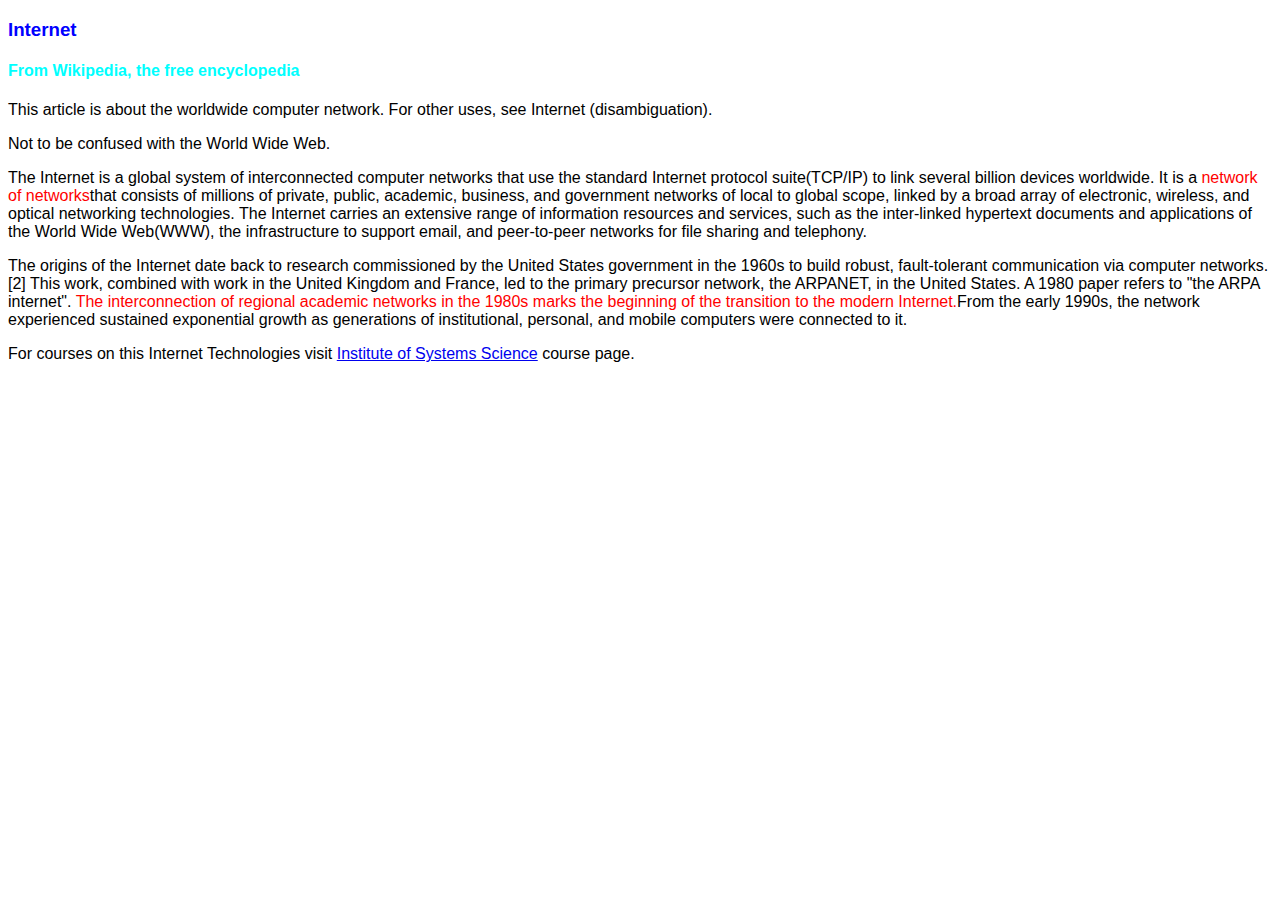
<file: Assignment_1/index.html>
<!DOCTYPE html>
<html lang="en">
<head>
    <meta charset="UTF-8">
    <meta name="viewport" content="width=device-width, initial-scale=1.0">
    <title>Document</title>
</head>
<body>
    <div style="font-family: sans-serif;">
        <h3 style="color:blue">Internet</h3>

        <h4 style="color:cyan">From Wikipedia, the free encyclopedia</h4>

        <p>This article is about the worldwide computer network. For other uses, see Internet (disambiguation).</p>

        <p>Not to be confused with the World Wide Web.</p>
        
        <p>The Internet is a global system of interconnected computer networks that use the standard Internet protocol
        suite(TCP/IP) to link several billion devices worldwide. It is a <span style="color: red;">network of networks</span>that consists of millions of private, public, academic, business, and government networks of local to global scope,
        linked by a broad array of electronic, wireless, and optical networking technologies. The Internet carries an extensive
        range of information resources and services, such as the inter-linked hypertext documents and applications of the World
        Wide Web(WWW), the infrastructure to support email, and peer-to-peer networks for file sharing and telephony.</p>

        <p>The origins of the Internet date back to research commissioned by the United States government in the 1960s to build
        robust, fault-tolerant communication via computer networks.[2] This work, combined with work in the United Kingdom and
        France, led to the primary precursor network, the ARPANET, in the United States. A 1980 paper refers to "the ARPA
        internet". <span style="color:red">The interconnection of regional academic networks in the 1980s marks the beginning of the transition to the modern
        Internet.</span>From the early 1990s, the network experienced sustained exponential growth as generations of institutional, personal,
        and mobile computers were connected to it.</p>

        <p>For courses on this Internet Technologies visit <a href="https://www.iss.nus.edu.sg/executive-education/course-exams-finder/course-finder">Institute of Systems Science</a> course page.</p>
    </div>
</body>
</html>
</file>
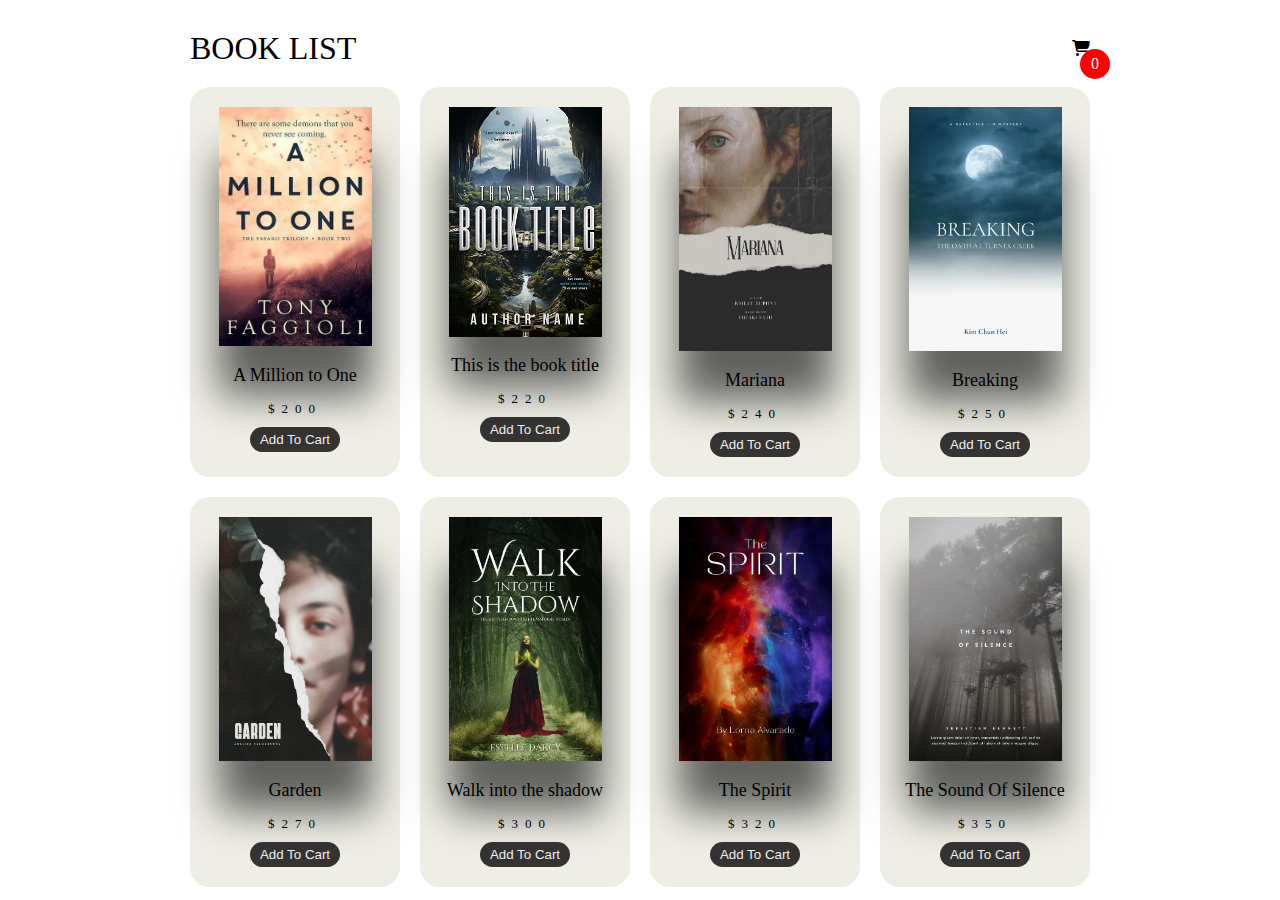
<file: Assignment_8/index.html>
<!DOCTYPE html>
<html lang="en">
<head>
    <meta charset="UTF-8">
    <meta name="viewport" content="width=device-width, initial-scale=1.0">
    <title>Shopping</title>
    
    <link rel="stylesheet" href="style.css">
    <link rel="stylesheet" href="https://cdnjs.cloudflare.com/ajax/libs/font-awesome/6.5.1/css/all.min.css">
</head>
<body class="">
    <div class="container">
        <header>
            <div class="title">BOOK LIST</div>
            <div class="icon-cart">
                <i class="fa-sharp fa-solid fa-cart-shopping"></i>
                <span>0</span>
            </div>
        </header>

        <div class="listBook">
            
        </div>
    </div>

    <div class="cartTab">
        <h1>Shopping Cart</h1>
        <div class="listCart">
            
        </div>
        <div class="btn">
            <button class="close">CLOSE</button>
            <button class="checkOut">CHECK OUT</button>
        </div>
    </div>

    <script src="common.js"></script>
</body>
</html>
</file>
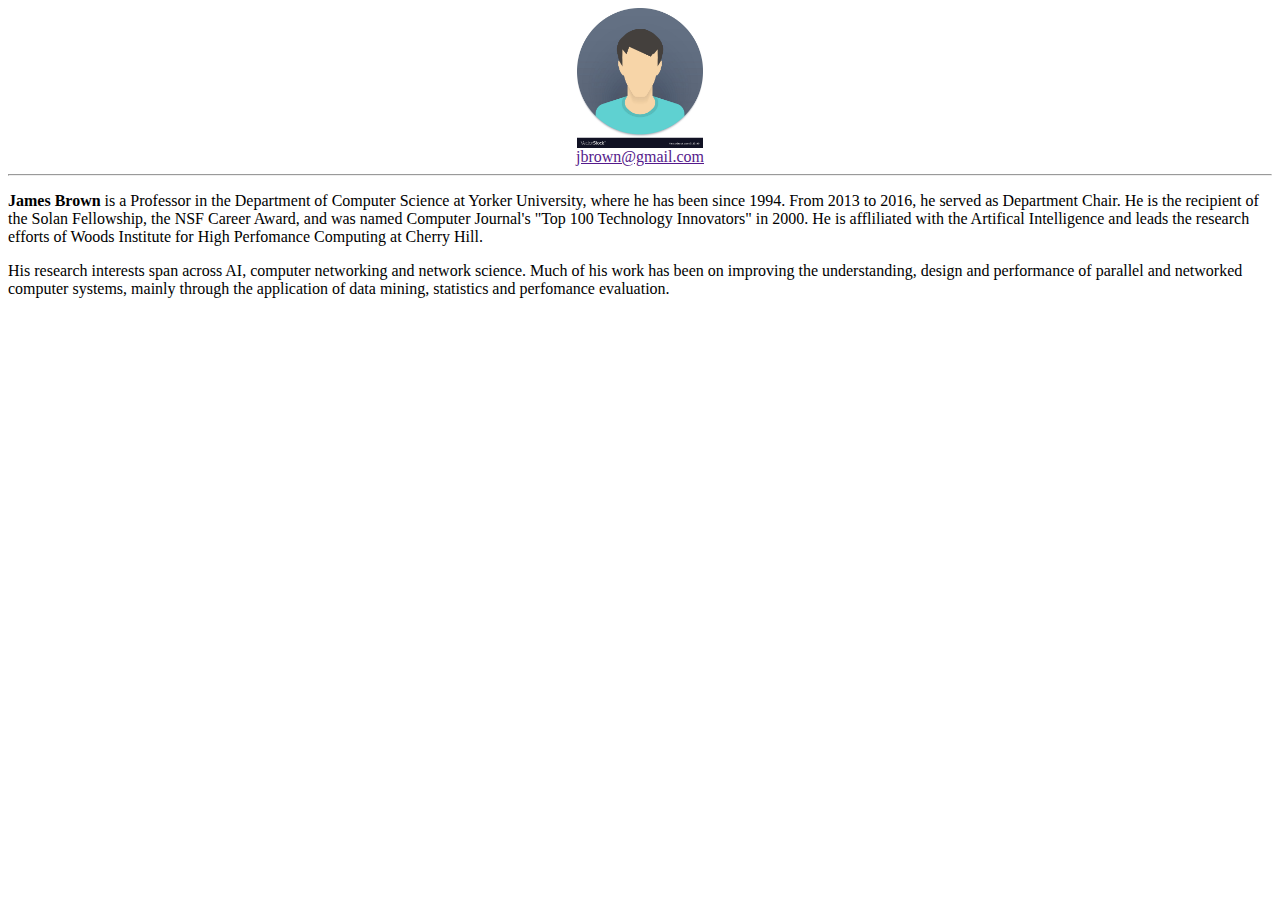
<file: Assignment_2/Author.html>
<!DOCTYPE html>
<html lang="en">
<head>
    <meta charset="UTF-8">
    <meta name="viewport" content="width=device-width, initial-scale=1.0">
    <title>Author</title>

    <link rel="stylesheet" href="style.css">
</head>
<body>
    <div>
        <img src="avatar.jpg" alt="user_img" class="user_img">
    </div>
    <a href="" class="mail">jbrown@gmail.com</a>
    <hr>
    <div>
        <p><b>James Brown</b> is a Professor in the Department of Computer Science at Yorker University, where he has been since 1994. From 2013 to 2016, he served as Department Chair. He is the recipient of the Solan Fellowship, the NSF Career Award, and was named Computer Journal's "Top 100 Technology Innovators" in 2000. He is affliliated with the Artifical Intelligence and leads the research efforts of Woods Institute for High Perfomance Computing at Cherry Hill.</p>
        <p>His research interests span across AI, computer networking and network science. Much of his work has been on improving the understanding, design and performance of parallel and networked computer systems, mainly through the application of data mining, statistics and perfomance evaluation.</p>
    </div>
</body>
</html>
</file>
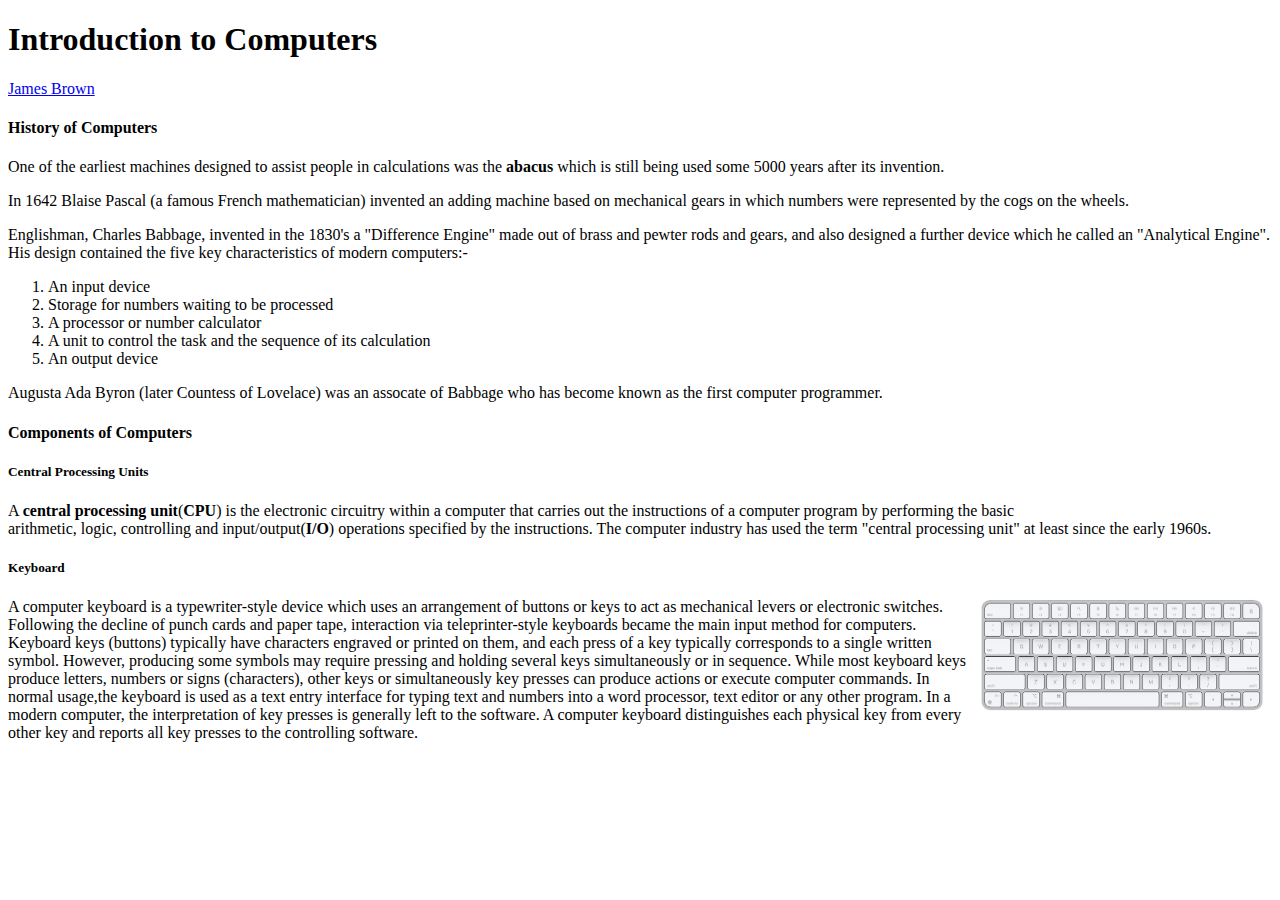
<file: Assignment_2/IntroComputers.html>
<!DOCTYPE html>
<html lang="en">
<head>
    <meta charset="UTF-8">
    <meta name="viewport" content="width=device-width, initial-scale=1.0">
    <title>Basic</title>

</head>
<body>
    <div>
        <h1>Introduction to Computers</h1>
        
        <a href="Author.html">James Brown</a>
        
        <h4>History of Computers</h4>
        
        <p>One of the earliest machines designed to assist people in calculations was the <b>abacus</b> which is still being
            used some 5000 years after its invention.</p>
        
        <p>In 1642 Blaise Pascal <span>&#40;</span>a famous French mathematician<span>&#41;</span> invented an adding machine
            based on mechanical gears in which numbers were represented by the cogs on the wheels.</p>
        
        <p>Englishman, Charles Babbage, invented in the 1830's a "Difference Engine" made out of brass and pewter rods and
            gears, and also designed a further device which he called an "Analytical Engine". His design contained the five key
            characteristics of modern computers:- </p>
        
        <ol>
            <li>An input device</li>
            <li>Storage for numbers waiting to be processed</li>
            <li>A processor or number calculator</li>
            <li>A unit to control the task and the sequence of its calculation</li>
            <li>An output device</li>
        </ol>
        
        <p>Augusta Ada Byron <span>&#40;</span>later Countess of Lovelace<span>&#41;</span> was an assocate of Babbage who has
            become known as the first computer programmer.</p>
    </div>
    <div class="">
        <h4>Components of Computers</h4>

        <h5>Central Processing Units</h5>

        <p>A <b>central processing unit</b><span>&#40;</span><b>CPU</b><span>&#41;</span> is the electronic circuitry within a computer that carries out the instructions of a computer program by performing the basic <br>arithmetic, logic, controlling and input/output<span>&#40;</span><b>I/O</b><span>&#41;</span> operations specified by the instructions. The computer industry has used the term "central processing unit" at least since the early 1960s.</p>

        <h5>Keyboard</h5>
        
        <div class="">
            <img class="keyboard" src="MK2A3.jpeg" alt="keyboard" style="float: right; margin-top: -18px; width: 300px; height: 150px;">
        </div>
        <div>
            <p class="text" style="word-wrap: break-word;">A computer keyboard is a typewriter-style device which uses an arrangement of buttons or keys to act as mechanical
                levers or electronic switches. Following the decline of punch cards and paper tape, interaction via
                teleprinter-style keyboards became the main input method for computers. Keyboard keys
                <span>&#40;</span>buttons<span>&#41;</span> typically have characters engraved or printed on them, and each press
                of a key typically corresponds to a single written symbol. However, producing some symbols may require pressing
                and holding several keys simultaneously or in sequence. While most keyboard keys produce letters, numbers or
                signs <span>&#40;</span>characters<span>&#41;</span>, other keys or simultaneously key presses can produce
                actions or execute computer commands. In normal usage,the keyboard is used as a text entry interface for typing
                text and numbers into a word processor, text editor or any other program. In a modern computer, the interpretation of key presses is generally left to the software. A computer keyboard distinguishes each physical key from every
                other key and reports all key presses to the controlling software.</p>
        </div>
    </div>
</body>
</html>
</file>
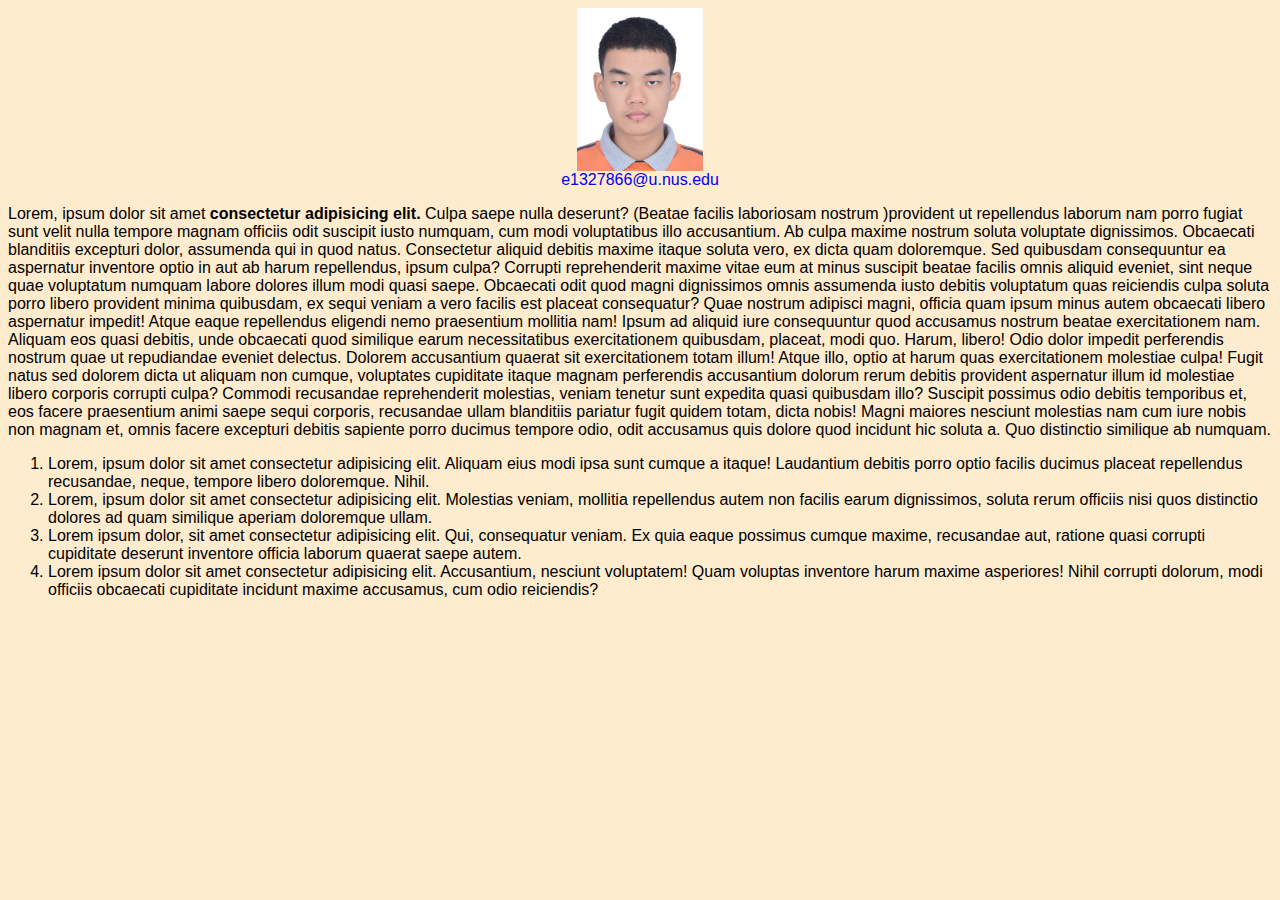
<file: Assignment_3/mypage.html>
<!DOCTYPE html>
<html lang="en">
<head>
    <meta charset="UTF-8">
    <meta name="viewport" content="width=device-width, initial-scale=1.0">
    <title>My Page</title>

    <link rel="stylesheet" href="style.css">
</head>
<body>
    <div>
        <img src="IMG_0039.JPG" alt="" class="img">
    </div>
    <a href="e1327866@u.nus.edu" class="link">e1327866@u.nus.edu</a>
    <div>
        <p>Lorem, ipsum dolor sit amet <b>consectetur adipisicing elit.</b> Culpa saepe nulla deserunt? <span>&#40;</span>Beatae facilis laboriosam nostrum <span>&#41;</span>provident ut repellendus laborum nam porro fugiat sunt velit nulla tempore magnam officiis odit suscipit iusto numquam, cum modi voluptatibus illo accusantium. Ab culpa maxime nostrum soluta voluptate dignissimos. Obcaecati blanditiis excepturi dolor, assumenda qui in quod natus. Consectetur aliquid debitis maxime itaque soluta vero, ex dicta quam doloremque. Sed quibusdam consequuntur ea aspernatur inventore optio in aut ab harum repellendus, ipsum culpa? Corrupti reprehenderit maxime vitae eum at minus suscipit beatae facilis omnis aliquid eveniet, sint neque quae voluptatum numquam labore dolores illum modi quasi saepe. Obcaecati odit quod magni dignissimos omnis assumenda iusto debitis voluptatum quas reiciendis culpa soluta porro libero provident minima quibusdam, ex sequi veniam a vero facilis est placeat consequatur? Quae nostrum adipisci magni, officia quam ipsum minus autem obcaecati libero aspernatur impedit! Atque eaque repellendus eligendi nemo praesentium mollitia nam! Ipsum ad aliquid iure consequuntur quod accusamus nostrum beatae exercitationem nam. Aliquam eos quasi debitis, unde obcaecati quod similique earum necessitatibus exercitationem quibusdam, placeat, modi quo. Harum, libero! Odio dolor impedit perferendis nostrum quae ut repudiandae eveniet delectus. Dolorem accusantium quaerat sit exercitationem totam illum! Atque illo, optio at harum quas exercitationem molestiae culpa! Fugit natus sed dolorem dicta ut aliquam non cumque, voluptates cupiditate itaque magnam perferendis accusantium dolorum rerum debitis provident aspernatur illum id molestiae libero corporis corrupti culpa? Commodi recusandae reprehenderit molestias, veniam tenetur sunt expedita quasi quibusdam illo? Suscipit possimus odio debitis temporibus et, eos facere praesentium animi saepe sequi corporis, recusandae ullam blanditiis pariatur fugit quidem totam, dicta nobis! Magni maiores nesciunt molestias nam cum iure nobis non magnam et, omnis facere excepturi debitis sapiente porro ducimus tempore odio, odit accusamus quis dolore quod incidunt hic soluta a. Quo distinctio similique ab numquam.</p>

        <ol>
            <li>Lorem, ipsum dolor sit amet consectetur adipisicing elit. Aliquam eius modi ipsa sunt cumque a itaque! Laudantium debitis porro optio facilis ducimus placeat repellendus recusandae, neque, tempore libero doloremque. Nihil.</li>
            <li>Lorem, ipsum dolor sit amet consectetur adipisicing elit. Molestias veniam, mollitia repellendus autem non facilis earum dignissimos, soluta rerum officiis nisi quos distinctio dolores ad quam similique aperiam doloremque ullam.</li>
            <li>Lorem ipsum dolor, sit amet consectetur adipisicing elit. Qui, consequatur veniam. Ex quia eaque possimus cumque maxime, recusandae aut, ratione quasi corrupti cupiditate deserunt inventore officia laborum quaerat saepe autem.</li>
            <li>Lorem ipsum dolor sit amet consectetur adipisicing elit. Accusantium, nesciunt voluptatem! Quam voluptas inventore harum maxime asperiores! Nihil corrupti dolorum, modi officiis obcaecati cupiditate incidunt maxime accusamus, cum odio reiciendis?</li>
        </ol>
    </div>

    
</body>
</html>
</file>
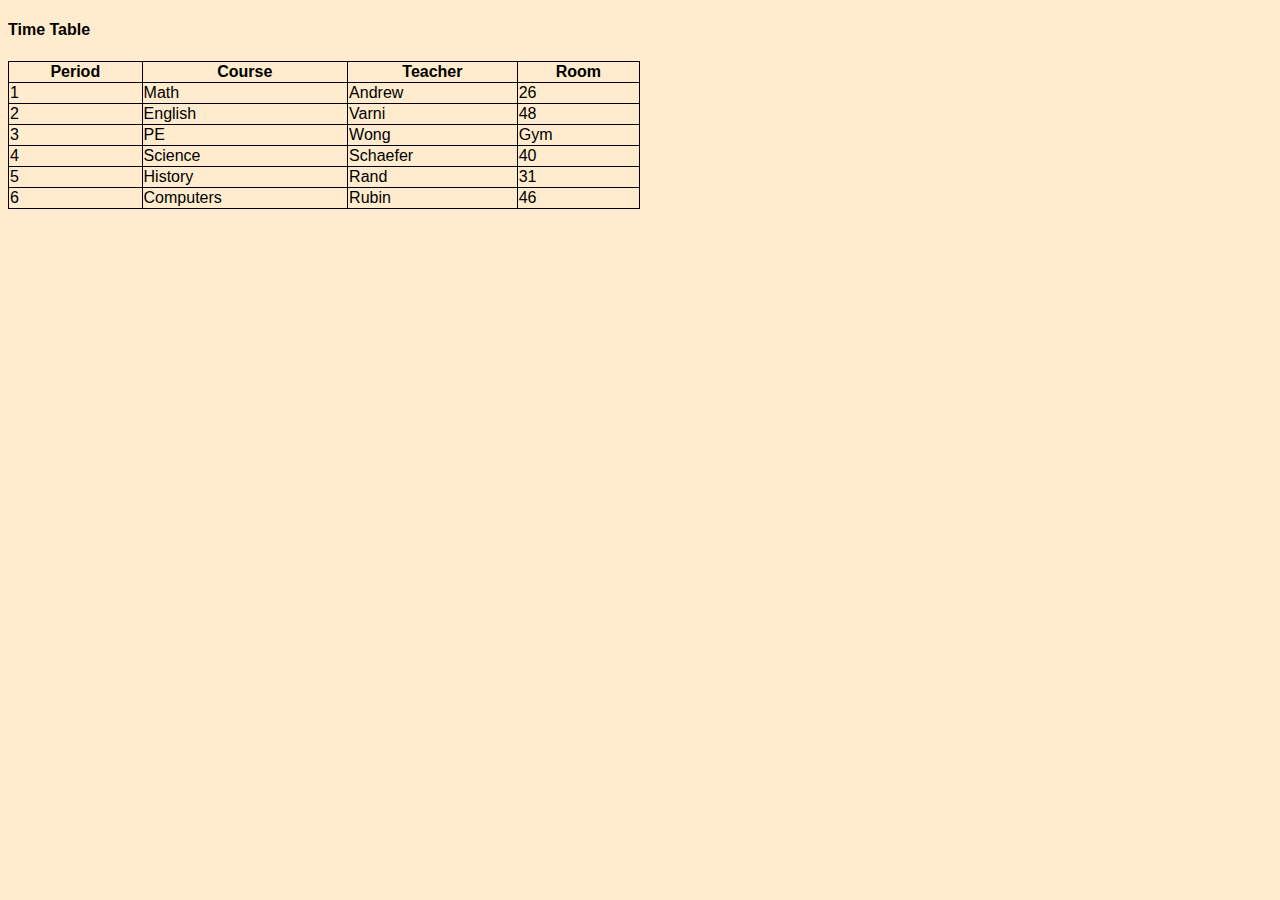
<file: Assignment_3/Table_1.html>
<!DOCTYPE html>
<html lang="en">
<head>
    <meta charset="UTF-8">
    <meta name="viewport" content="width=device-width, initial-scale=1.0">
    <title>Table</title>

    <link rel="stylesheet" href="style.css">
</head>
<body>
    <div>
        <h4>Time Table</h4>
        <table style="width: 50%;">
            <thead>
                <tr>
                    <th>Period</th>
                    <th>Course</th>
                    <th>Teacher</th>
                    <th>Room</th>
                </tr>
            </thead>
            <tbody>
                <tr>
                    <td>1</td>
                    <td>Math</td>
                    <td>Andrew</td>
                    <td>26</td>
                </tr>
                <tr>
                    <td>2</td>
                    <td>English</td>
                    <td>Varni</td>
                    <td>48</td>
                </tr>
                <tr>
                    <td>3</td>
                    <td>PE</td>
                    <td>Wong</td>
                    <td>Gym</td>
                </tr>
                <tr>
                    <td>4</td>
                    <td>Science</td>
                    <td>Schaefer</td>
                    <td>40</td>
                </tr>
                <tr>
                    <td>5</td>
                    <td>History</td>
                    <td>Rand</td>
                    <td>31</td>
                </tr>
                <tr>
                    <td>6</td>
                    <td>Computers</td>
                    <td>Rubin</td>
                    <td>46</td>
                </tr>
            </tbody>
        </table>
    </div>
</body>
</html>
</file>
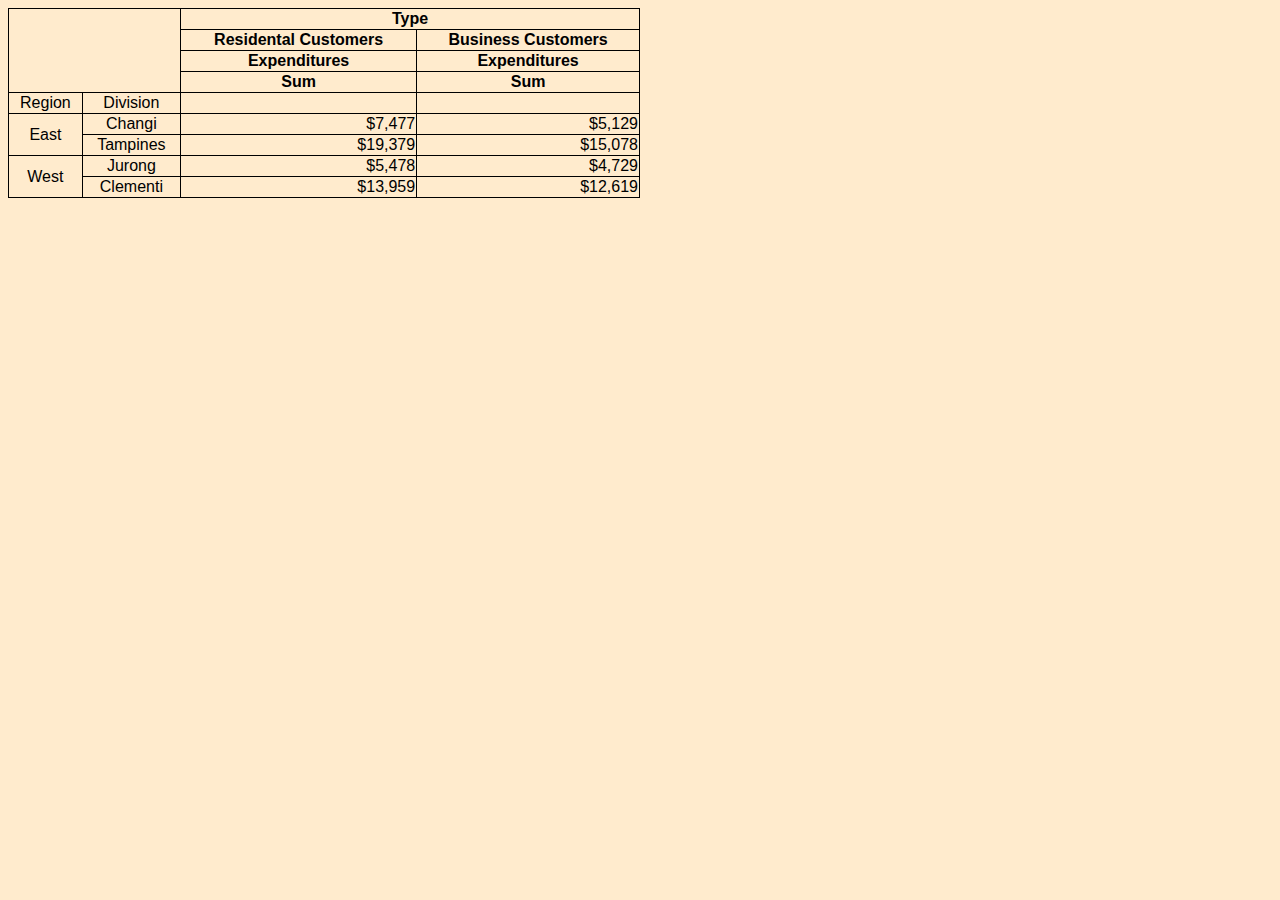
<file: Assignment_3/Table_2.html>
<!DOCTYPE html>
<html lang="en">
<head>
    <meta charset="UTF-8">
    <meta name="viewport" content="width=device-width, initial-scale=1.0">
    <title>Table</title>

    <link rel="stylesheet" href="style.css">
</head>
<body>
    <table style="width: 50%;">
        <tr>
            <th rowspan="4" style="border: 0px;"></th>
            <th rowspan="4" style="border: 0px;"></th>
            <th colspan="2">Type</th>
        </tr>
        <tr>
            <th>Residental Customers</th>
            <th>Business Customers</th>
        </tr>
        <tr>
            <th>Expenditures</th>
            <th>Expenditures</th>
        </tr>
        <tr>
            <th>Sum</th>
            <th>Sum</th>
        </tr>
        <tr>
            <td style="text-align: center;">Region</td>
            <td style="text-align: center;">Division</td>
            <td></td>
            <td></td>
        </tr>
        <tr>
            <td rowspan="2" style="text-align: center;">East</td>
            <td style="text-align: center;">Changi</td>
            <td style="text-align: right;">$7,477</td>
            <td style="text-align: right;">$5,129</td>
        </tr>
        <tr>
            <td style="text-align: center;">Tampines</td>
            <td style="text-align: right;">$19,379</td>
            <td style="text-align: right;">$15,078</td>
        </tr>
        <tr>
            <td rowspan="2" style="text-align: center;">West</td>
            <td style="text-align: center;">Jurong</td>
            <td style="text-align: right;">$5,478</td>
            <td style="text-align: right;">$4,729</td>
        </tr>
        <tr>
            <td style="text-align: center;">Clementi</td>
            <td style="text-align: right;">$13,959</td>
            <td style="text-align: right;">$12,619</td>
        </tr>
    </table>
</body>
</html>
</file>
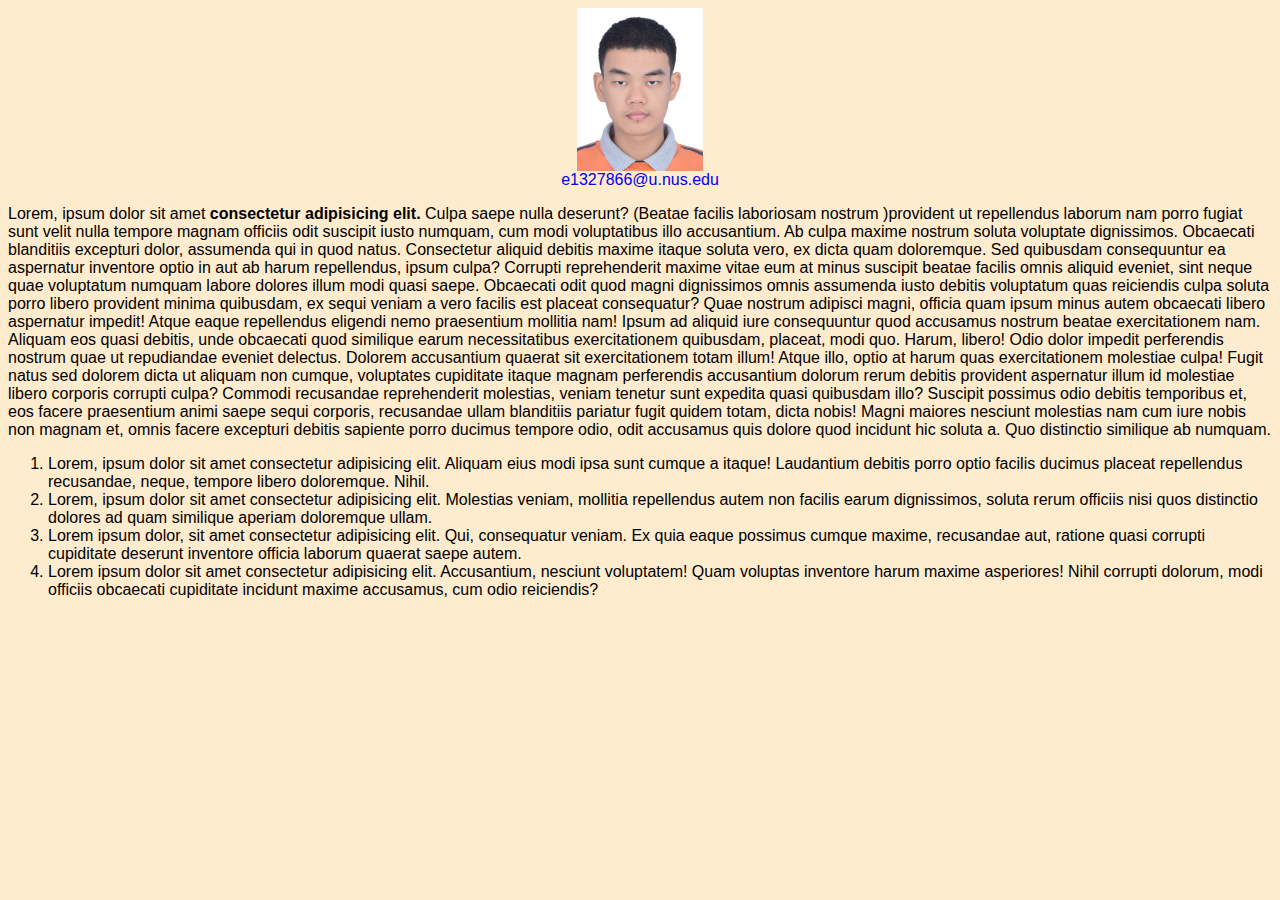
<file: Assignment_4/mypage.html>
<!DOCTYPE html>
<html lang="en">
<head>
    <meta charset="UTF-8">
    <meta name="viewport" content="width=device-width, initial-scale=1.0">
    <title>My Page</title>

    <link rel="stylesheet" href="font.css">
    <link rel="stylesheet" href="color.css">
</head>
<body>
    <div>
        <img src="IMG_0039.JPG" alt="" class="img">
    </div>
    <a href="e1327866@u.nus.edu" class="link">e1327866@u.nus.edu</a>
    <div>
        <p>Lorem, ipsum dolor sit amet <b>consectetur adipisicing elit.</b> Culpa saepe nulla deserunt? <span>&#40;</span>Beatae facilis laboriosam nostrum <span>&#41;</span>provident ut repellendus laborum nam porro fugiat sunt velit nulla tempore magnam officiis odit suscipit iusto numquam, cum modi voluptatibus illo accusantium. Ab culpa maxime nostrum soluta voluptate dignissimos. Obcaecati blanditiis excepturi dolor, assumenda qui in quod natus. Consectetur aliquid debitis maxime itaque soluta vero, ex dicta quam doloremque. Sed quibusdam consequuntur ea aspernatur inventore optio in aut ab harum repellendus, ipsum culpa? Corrupti reprehenderit maxime vitae eum at minus suscipit beatae facilis omnis aliquid eveniet, sint neque quae voluptatum numquam labore dolores illum modi quasi saepe. Obcaecati odit quod magni dignissimos omnis assumenda iusto debitis voluptatum quas reiciendis culpa soluta porro libero provident minima quibusdam, ex sequi veniam a vero facilis est placeat consequatur? Quae nostrum adipisci magni, officia quam ipsum minus autem obcaecati libero aspernatur impedit! Atque eaque repellendus eligendi nemo praesentium mollitia nam! Ipsum ad aliquid iure consequuntur quod accusamus nostrum beatae exercitationem nam. Aliquam eos quasi debitis, unde obcaecati quod similique earum necessitatibus exercitationem quibusdam, placeat, modi quo. Harum, libero! Odio dolor impedit perferendis nostrum quae ut repudiandae eveniet delectus. Dolorem accusantium quaerat sit exercitationem totam illum! Atque illo, optio at harum quas exercitationem molestiae culpa! Fugit natus sed dolorem dicta ut aliquam non cumque, voluptates cupiditate itaque magnam perferendis accusantium dolorum rerum debitis provident aspernatur illum id molestiae libero corporis corrupti culpa? Commodi recusandae reprehenderit molestias, veniam tenetur sunt expedita quasi quibusdam illo? Suscipit possimus odio debitis temporibus et, eos facere praesentium animi saepe sequi corporis, recusandae ullam blanditiis pariatur fugit quidem totam, dicta nobis! Magni maiores nesciunt molestias nam cum iure nobis non magnam et, omnis facere excepturi debitis sapiente porro ducimus tempore odio, odit accusamus quis dolore quod incidunt hic soluta a. Quo distinctio similique ab numquam.</p>

        <ol>
            <li>Lorem, ipsum dolor sit amet consectetur adipisicing elit. Aliquam eius modi ipsa sunt cumque a itaque! Laudantium debitis porro optio facilis ducimus placeat repellendus recusandae, neque, tempore libero doloremque. Nihil.</li>
            <li>Lorem, ipsum dolor sit amet consectetur adipisicing elit. Molestias veniam, mollitia repellendus autem non facilis earum dignissimos, soluta rerum officiis nisi quos distinctio dolores ad quam similique aperiam doloremque ullam.</li>
            <li>Lorem ipsum dolor, sit amet consectetur adipisicing elit. Qui, consequatur veniam. Ex quia eaque possimus cumque maxime, recusandae aut, ratione quasi corrupti cupiditate deserunt inventore officia laborum quaerat saepe autem.</li>
            <li>Lorem ipsum dolor sit amet consectetur adipisicing elit. Accusantium, nesciunt voluptatem! Quam voluptas inventore harum maxime asperiores! Nihil corrupti dolorum, modi officiis obcaecati cupiditate incidunt maxime accusamus, cum odio reiciendis?</li>
        </ol>
    </div>

    
</body>
</html>
</file>
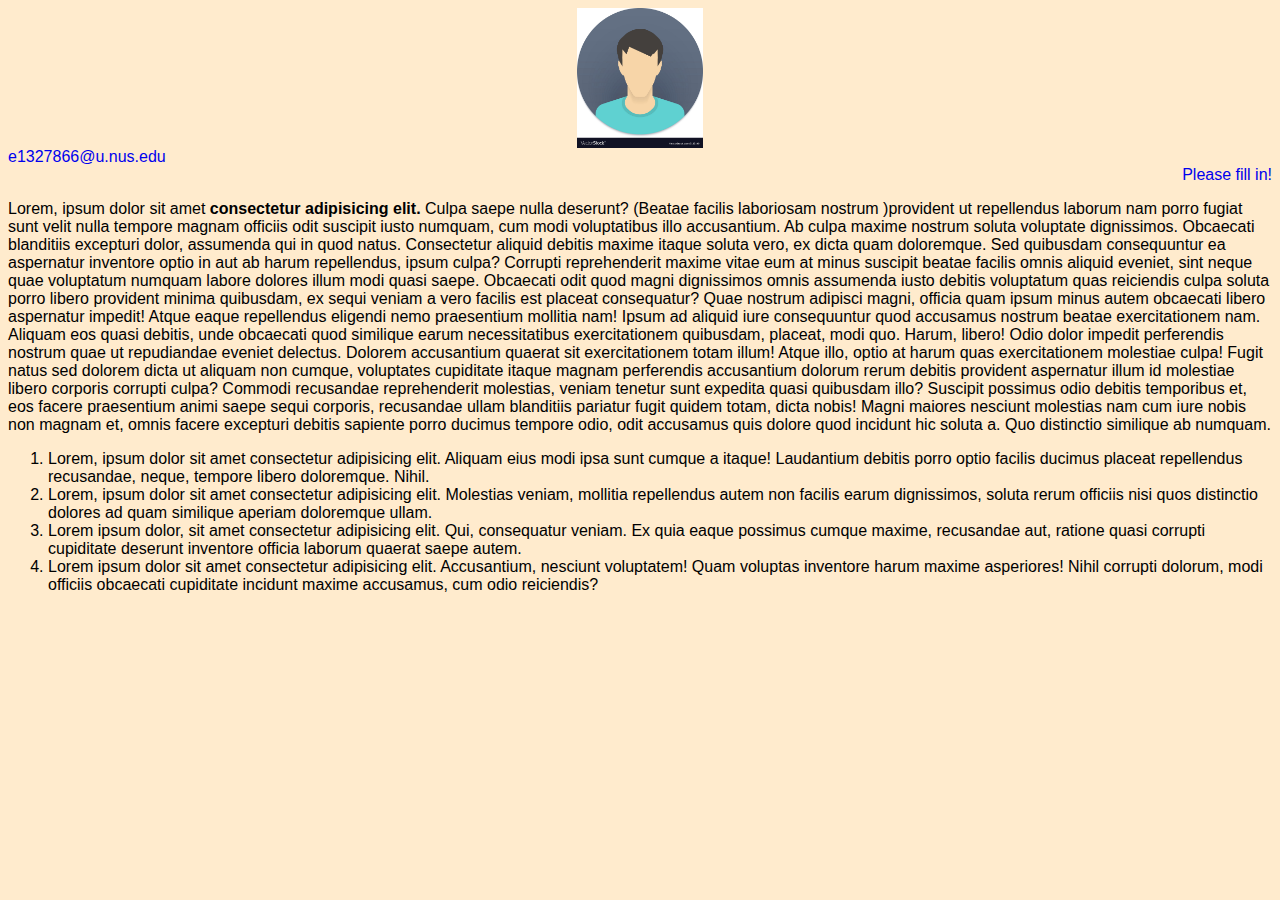
<file: Assignment_5/mypage.html>
<!DOCTYPE html>
<html lang="en">
<head>
    <meta charset="UTF-8">
    <meta name="viewport" content="width=device-width, initial-scale=1.0">
    <title>My Page</title>

    <link rel="stylesheet" href="font.css">
    <link rel="stylesheet" href="color.css">
</head>
<body>
    <div>
        <img src="avatar.jpg" alt="" class="img">
    </div>
    
    <a href="e1327866@u.nus.edu" class="link">e1327866@u.nus.edu</a>
    <a href="survey.html" class="survey_link">Please fill in!</a>
    
    <div>
        <p>Lorem, ipsum dolor sit amet <b>consectetur adipisicing elit.</b> Culpa saepe nulla deserunt? <span>&#40;</span>Beatae facilis laboriosam nostrum <span>&#41;</span>provident ut repellendus laborum nam porro fugiat sunt velit nulla tempore magnam officiis odit suscipit iusto numquam, cum modi voluptatibus illo accusantium. Ab culpa maxime nostrum soluta voluptate dignissimos. Obcaecati blanditiis excepturi dolor, assumenda qui in quod natus. Consectetur aliquid debitis maxime itaque soluta vero, ex dicta quam doloremque. Sed quibusdam consequuntur ea aspernatur inventore optio in aut ab harum repellendus, ipsum culpa? Corrupti reprehenderit maxime vitae eum at minus suscipit beatae facilis omnis aliquid eveniet, sint neque quae voluptatum numquam labore dolores illum modi quasi saepe. Obcaecati odit quod magni dignissimos omnis assumenda iusto debitis voluptatum quas reiciendis culpa soluta porro libero provident minima quibusdam, ex sequi veniam a vero facilis est placeat consequatur? Quae nostrum adipisci magni, officia quam ipsum minus autem obcaecati libero aspernatur impedit! Atque eaque repellendus eligendi nemo praesentium mollitia nam! Ipsum ad aliquid iure consequuntur quod accusamus nostrum beatae exercitationem nam. Aliquam eos quasi debitis, unde obcaecati quod similique earum necessitatibus exercitationem quibusdam, placeat, modi quo. Harum, libero! Odio dolor impedit perferendis nostrum quae ut repudiandae eveniet delectus. Dolorem accusantium quaerat sit exercitationem totam illum! Atque illo, optio at harum quas exercitationem molestiae culpa! Fugit natus sed dolorem dicta ut aliquam non cumque, voluptates cupiditate itaque magnam perferendis accusantium dolorum rerum debitis provident aspernatur illum id molestiae libero corporis corrupti culpa? Commodi recusandae reprehenderit molestias, veniam tenetur sunt expedita quasi quibusdam illo? Suscipit possimus odio debitis temporibus et, eos facere praesentium animi saepe sequi corporis, recusandae ullam blanditiis pariatur fugit quidem totam, dicta nobis! Magni maiores nesciunt molestias nam cum iure nobis non magnam et, omnis facere excepturi debitis sapiente porro ducimus tempore odio, odit accusamus quis dolore quod incidunt hic soluta a. Quo distinctio similique ab numquam.</p>

        <ol>
            <li>Lorem, ipsum dolor sit amet consectetur adipisicing elit. Aliquam eius modi ipsa sunt cumque a itaque! Laudantium debitis porro optio facilis ducimus placeat repellendus recusandae, neque, tempore libero doloremque. Nihil.</li>
            <li>Lorem, ipsum dolor sit amet consectetur adipisicing elit. Molestias veniam, mollitia repellendus autem non facilis earum dignissimos, soluta rerum officiis nisi quos distinctio dolores ad quam similique aperiam doloremque ullam.</li>
            <li>Lorem ipsum dolor, sit amet consectetur adipisicing elit. Qui, consequatur veniam. Ex quia eaque possimus cumque maxime, recusandae aut, ratione quasi corrupti cupiditate deserunt inventore officia laborum quaerat saepe autem.</li>
            <li>Lorem ipsum dolor sit amet consectetur adipisicing elit. Accusantium, nesciunt voluptatem! Quam voluptas inventore harum maxime asperiores! Nihil corrupti dolorum, modi officiis obcaecati cupiditate incidunt maxime accusamus, cum odio reiciendis?</li>
        </ol>
    </div>

    
</body>
</html>
</file>
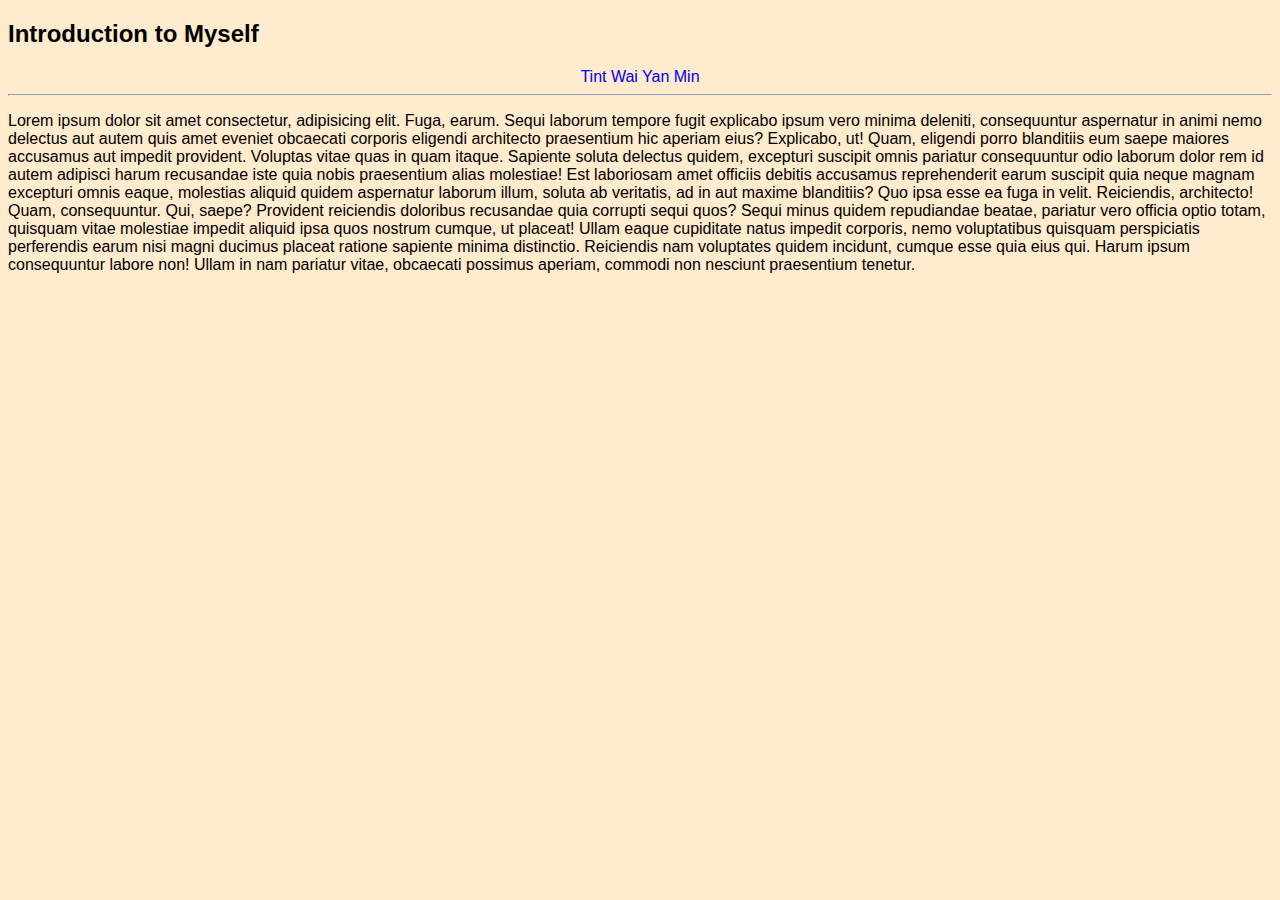
<file: Assignment_5/profile.html>
<!DOCTYPE html>
<html lang="en">
<head>
    <meta charset="UTF-8">
    <meta name="viewport" content="width=device-width, initial-scale=1.0">
    <title>Document</title>

    <link rel="stylesheet" href="font.css">
    <link rel="stylesheet" href="color.css">
</head>
<body>
    <div>
        <h2>Introduction to Myself</h2>

        <a href="mypage.html" class="profile_link">Tint Wai Yan Min</a>
        <hr>

        <div>
            <p>Lorem ipsum dolor sit amet consectetur, adipisicing elit. Fuga, earum. Sequi laborum tempore fugit explicabo ipsum vero minima deleniti, consequuntur aspernatur in animi nemo delectus aut autem quis amet eveniet obcaecati corporis eligendi architecto praesentium hic aperiam eius? Explicabo, ut! Quam, eligendi porro blanditiis eum saepe maiores accusamus aut impedit provident. Voluptas vitae quas in quam itaque. Sapiente soluta delectus quidem, excepturi suscipit omnis pariatur consequuntur odio laborum dolor rem id autem adipisci harum recusandae iste quia nobis praesentium alias molestiae! Est laboriosam amet officiis debitis accusamus reprehenderit earum suscipit quia neque magnam excepturi omnis eaque, molestias aliquid quidem aspernatur laborum illum, soluta ab veritatis, ad in aut maxime blanditiis? Quo ipsa esse ea fuga in velit. Reiciendis, architecto! Quam, consequuntur. Qui, saepe? Provident reiciendis doloribus recusandae quia corrupti sequi quos? Sequi minus quidem repudiandae beatae, pariatur vero officia optio totam, quisquam vitae molestiae impedit aliquid ipsa quos nostrum cumque, ut placeat! Ullam eaque cupiditate natus impedit corporis, nemo voluptatibus quisquam perspiciatis perferendis earum nisi magni ducimus placeat ratione sapiente minima distinctio. Reiciendis nam voluptates quidem incidunt, cumque esse quia eius qui. Harum ipsum consequuntur labore non! Ullam in nam pariatur vitae, obcaecati possimus aperiam, commodi non nesciunt praesentium tenetur.</p>
        </div>
    </div>
</body>
</html>
</file>
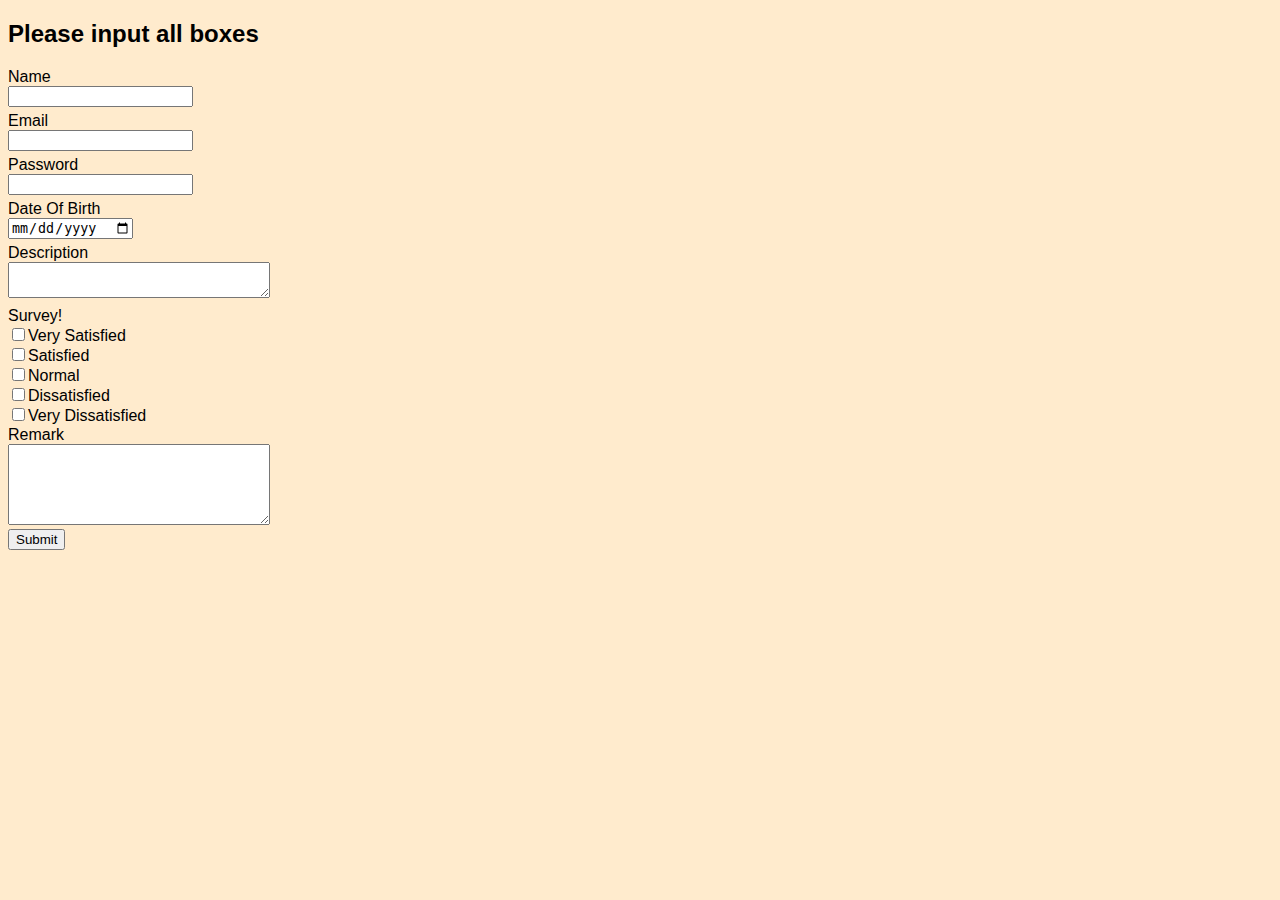
<file: Assignment_5/survey.html>
<!DOCTYPE html>
<html lang="en">
<head>
    <meta charset="UTF-8">
    <meta name="viewport" content="width=device-width, initial-scale=1.0">
    <title>Document</title>

    <link rel="stylesheet" href="color.css">
    <link rel="stylesheet" href="font.css">
</head>
<body>
    <h2>Please input all boxes</h2>

    <div>
        <form action="" class="form">
            <label>Name</label><br>
            <input type="text" name="name" id="name" class="form-control"><br>

            <label>Email</label><br>
            <input type="email" name="mail" id="mail"  class="form-control"><br>

            <label>Password</label><br>
            <input type="password" name="password" id="password" class="form-control"><br>

            <label>Date Of Birth</label><br>
            <input type="date" name="ddate_of_birth" id="dob" class="form-control"><br>

            <label>Description</label><br>
            <textarea name="" id="" cols="30" rows="2" class="form-control"></textarea><br>

            <label for="">Survey!</label><br>
            <input type="checkbox" name="" id="">Very Satisfied <br>
            <input type="checkbox" name="" id="">Satisfied <br>
            <input type="checkbox" name="" id="">Normal <br>
            <input type="checkbox" name="" id="">Dissatisfied <br>
            <input type="checkbox" name="" id="" class="form-control">Very Dissatisfied <br>

            <label>Remark</label><br>
            <textarea name="" id="" cols="30" rows="5"></textarea><br>

            <button type="submit">Submit</button>
        </form>
    </div>

    <footer></footer>
</body>
</html>
</file>
<file: Assignment_8/style.css>
body {
    margin: 0;
    font-family: Poppins;
}

.container {
    width: 900px;
    margin: auto;
    max-width: 90vw;
    text-align: center;
    padding-top: 10px;
    transition: transform .5s;
}

header {
    display: flex;
    justify-content: space-between;
    align-items: center;
    padding: 20px 0;
}

.icon-cart {
    position: relative;
}

.icon-cart span {
    position: absolute;
    background-color: red;
    width: 30px;
    height: 30px;
    display: flex;
    justify-content: center;
    align-items: center;
    border-radius: 50%;
    color: #fff;
    top: 50%;
    right: -20px;
}

.title {
    font-size: xx-large;
}

.listBook .item img {
    width: 90%;
    filter: drop-shadow(0 50px 20px #0009);
}

.listBook {
    display: grid;
    grid-template-columns: repeat(4, 1fr);
    gap: 20px;
}

.listBook .item {
    background-color: #EEEEE6;
    padding: 20px;
    border-radius: 20px;
}

.listBook .item h2 {
    font-weight: 500;
    font-size: large;
}

.listBook .item .price {
    letter-spacing: 7px;
    font-size: small;
}

.listBook .item button {
    background-color: #353432;
    color: #eee;
    border: none;
    padding: 5px 10px;
    margin-top: 10px;
    border-radius: 20px;
}

/* cart */
.cartTab {
    width: 400px;
    background-color: #353432;
    color: #eee;
    position: fixed;
    top: 0;
    right: -400px;
    bottom: 0;
    display: grid;
    grid-template-rows: 70px 1fr 70px;
    transition: .5s;
}

body.showCart .cartTab {
    right: 0;
}

body.showCart .container {
    transform: translateX(-250px);
}

.cartTab h1 {
    padding: 20px;
    margin: 0;
    font-weight: 300;
}

.cartTab .btn {
    display: grid;
    grid-template-columns: repeat(2, 1fr);
}

.cartTab button {
    background-color: #E8BC0E;
    border: none;
    font-family: Poppins;
    font-weight: 500;
    cursor: pointer;
}

.cartTab .close {
    background-color: #eee;
}

.listCart .item img {
    width: 100%;
    padding-left: 20px;
}

.listCart .item {
    display: grid;
    grid-template-columns: 70px 150px 50px 1fr;
    gap: 10px;
    text-align: center;
    align-items: center;
}

.listCart .quantity span {
    display: inline-block;
    width: 25px;
    height: 20px;
    background-color: #eee;
    border-radius: 50%;
    color: #555;
    cursor: pointer;
}

.listCart .quantity span:nth-child(2) {
    background-color: transparent;
    color: #eee;
    cursor: auto;
}

.listCart .item:nth-child(even) {
    background-color: #eee1;
}

.listCart {
    overflow: auto;
}

.listCart::-webkit-scrollbar {
    width: 0;
}

@media only screen and (max-width: 992px) {
    .listBook {
        grid-template-columns: repeat(3, 1fr);
    }
}


/* mobile */
@media only screen and (max-width: 768px) {
    .listBook {
        grid-template-columns: repeat(2, 1fr);
    }
}
</file>
<file: Assignment_2/style.css>
.mail{
    display: block;
    text-align: center;
}

.user_img{
    height: 10%;
    display: block;
    margin-left: auto;
    margin-right: auto;
    width: 10%;
}
</file>
<file: Assignment_3/style.css>
body{
    background-color: blanchedalmond;
    display: block;
    font-family: sans-serif;
}

table,
th,
td {
    border: 1px solid black;
    border-collapse: collapse;
}

.img{
    height: 10%;
    display: block;
    margin-left: auto;
    margin-right: auto;
    width: 10%;
}

.link{
    text-decoration: none;
    display: block;
    text-align: center;
}
</file>
<file: Assignment_4/font.css>
body{
    font-family: sans-serif;
}
</file>
<file: Assignment_4/color.css>
body{
    background-color: blanchedalmond;
    display: block;
}

table,
th,
td {
    border: 1px solid black;
    border-collapse: collapse;
}

.img{
    height: 10%;
    display: block;
    margin-left: auto;
    margin-right: auto;
    width: 10%;
}

.link{
    text-decoration: none;
    display: block;
    text-align: center;
}
</file>
<file: Assignment_5/font.css>
body{
    font-family: sans-serif;
}

.form {
    border: 1px !important;
    display: block;
    margin-bottom: 2px;
}

.form-control {
    margin-bottom: 5px;
}
</file>
<file: Assignment_5/color.css>
body{
    background-color: blanchedalmond;
    display: block;
}

table,
th,
td {
    border: 1px solid black;
    border-collapse: collapse;
}

.img{
    height: 10%;
    display: block;
    margin-left: auto;
    margin-right: auto;
    width: 10%;
}

.profile_link{
    text-align: center;
    display: block;
    text-decoration: none;
}

.link{
    text-decoration: none;
    display: block;
    text-align: start;
}

.survey_link{
    text-decoration: none;
    display: block;
    text-align: end;
}
</file>
